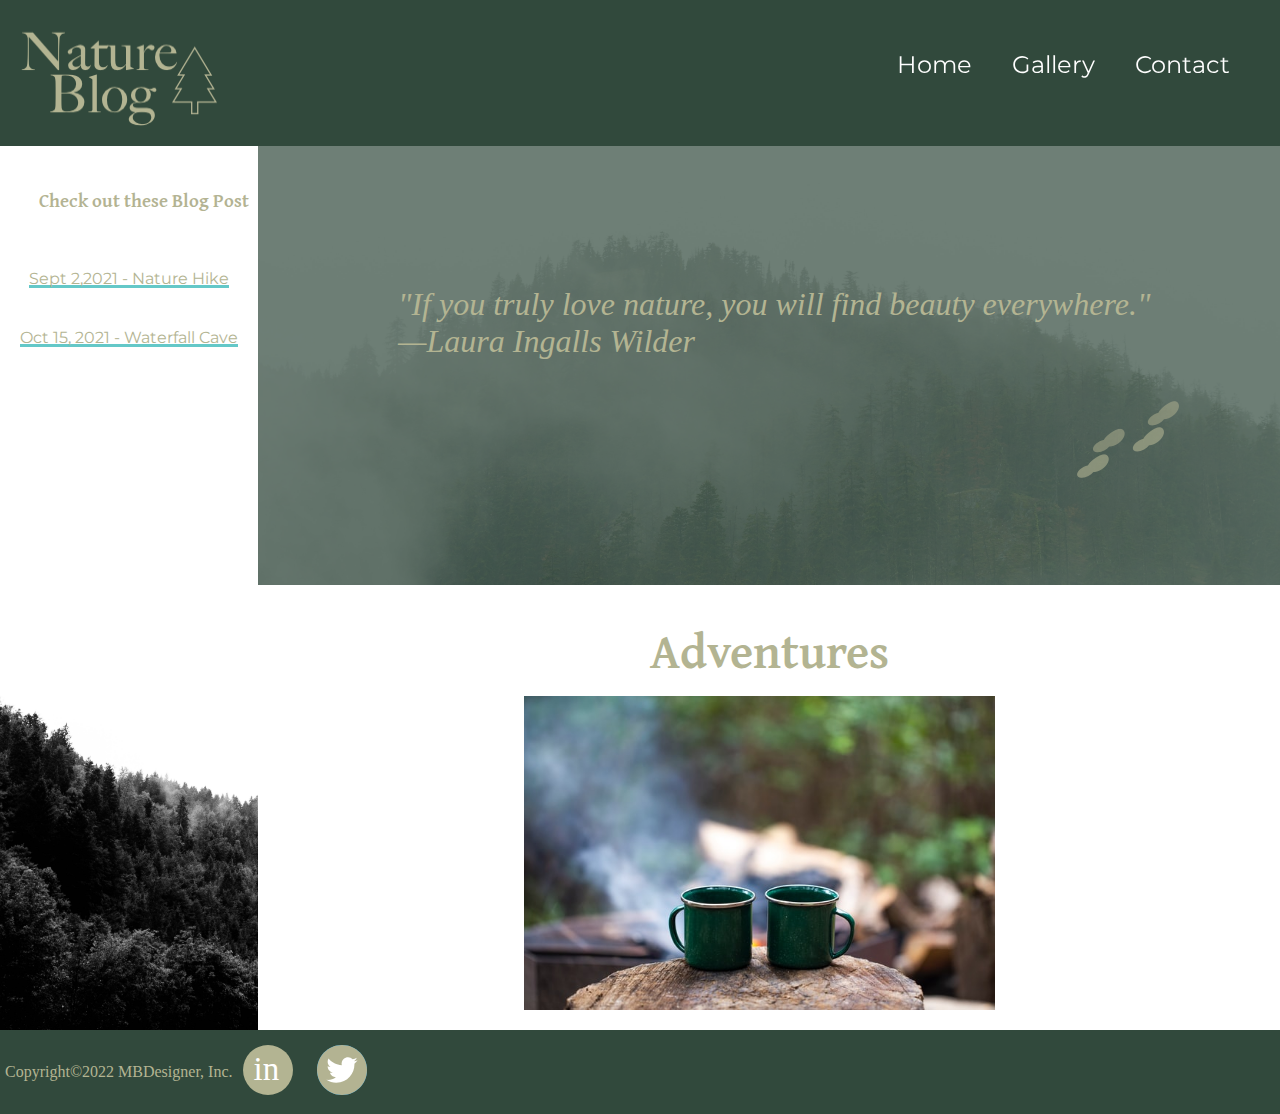
<file: index.html>
<!DOCTYPE html>
<html lang="en">
<head>
    <meta charset="UTF-8">
    <meta http-equiv="X-UA-Compatible" content="IE=edge">
    <meta name="viewport" content="width=device-width, initial-scale=1.0">
    <title>Nature Blog</title>
    <link rel="stylesheet" href="./Styles/style.css">
</head>
<body>
    <header class="hdr" >
        <img  class="logo" src="./Media/Nature Blog logo.png" alt=" Nature Logo" width="197px" height="106px">
        <nav>
            <ul>
                <li><a href="#">Home</a></li>
                <li><a href="#">Gallery</a></li>
                <li><a href="#">Contact</a></li>
            </ul>
        </nav>
    </header>
    <aside class="blog-post">
            <h3>Check out these Blog Post</h3>
            <ul>
                <li><a href="/blogpost_1.html">Sept 2,2021 - Nature Hike</a></li>
                <li><a href="#">Oct 15, 2021 - Waterfall Cave</a></li>
            </ul> 
    </aside>
    <section class="midTop">
        <div class="overlay">
            <div class="quote-sec">
                <blockquote>
                    <em>"If you truly love nature, you will find beauty everywhere." —Laura Ingalls Wilder</em>
                </blockquote>
            </div>
            <div class="foot-prints">
                <div>
                <img src="./Media/FootPrints.png">
                </div>
            </div>
    </div>
    </section>
    <main class="main">
        <h1>Adventures</h1>
        <div class="carousel">
                <figure>
                        <img src="./Media/CocoaandNature.jpg" alt="two cups">
                        <img src="./Media/camp-cliff.jpg" alt="cliff">
                        <img src="./Media/Green trees.jpg" alt="green trees">
                        <img src="./Media/Freedom.jpg" alt="bridge">
                        <img src="./Media/CocoaandNature.jpg" alt="two cups">
                </figure>
        </div>
    </main>
    <footer class="footer">
        <p>Copyright&copy2022 MBDesigner, Inc.</p>
        <div class="icons">    
        <a href="http://www.linkedin.com/in/malik-burton" target="_blank"><img src="/Media/Linkedin Logo.svg" alt="Linkedin Logo"></a>
        <a href="https://twitter.com/MalikBDesignDev" target="_blank"><img src="/Media/Twitter Logo.svg" alt="Twitter Logo"></a>     
        </div> 
    </footer>
</body>
</html>
</file>
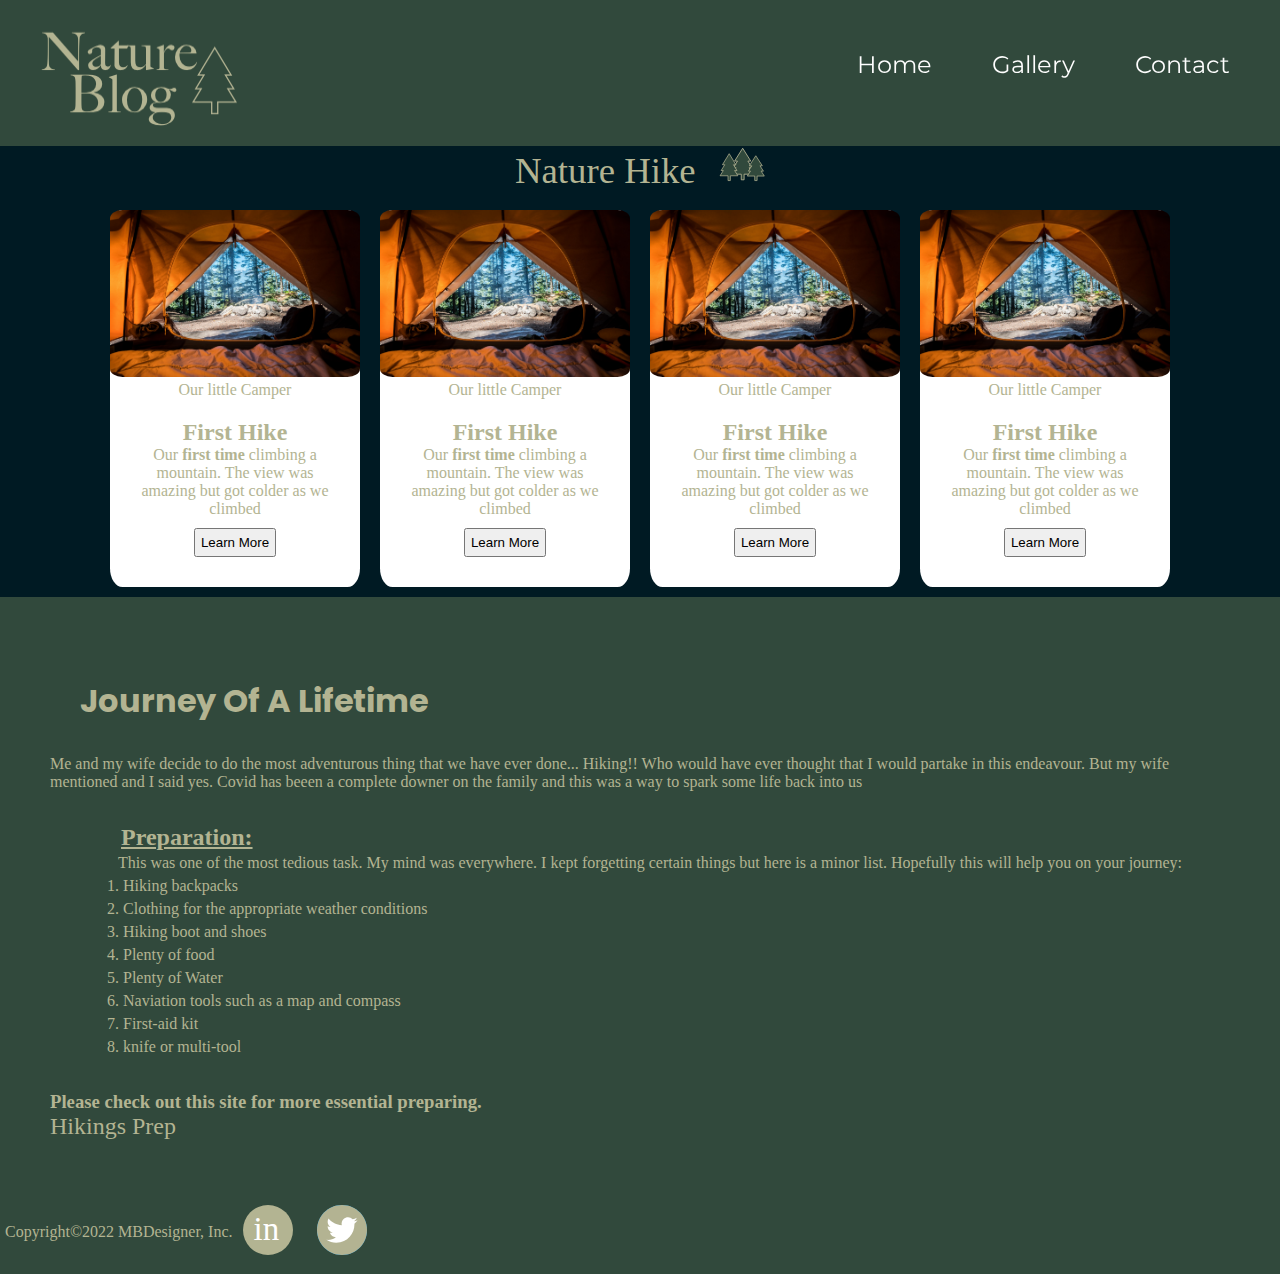
<file: blogpost_1.html>
<!DOCTYPE html>
<html lang="en">
<head>
    <meta charset="UTF-8">
    <meta http-equiv="X-UA-Compatible" content="IE=edge">
    <meta name="viewport" content="width=device-width, initial-scale=1.0">
    <title>Nature Hike</title>
    <link rel="stylesheet" href="/Styles/./Nature Hike/Blogstyle.css">
</head>
<body>
    <header class="hdr">
        <img  class="logo" src="./Media/Nature Blog logo.png" alt=" Nature Logo" width="197px" height="106px">
        <nav>
            <ul>
                <li><a href="/index.html">Home</a></li>
                <li><a href="#">Gallery</a></li>
                <li><a href="#">Contact</a></li>
            </ul>
        </nav>
    </header>
    <section class="mini-gall sec">
        <div class="Nature_Title">
            <img src="/Media/NatureHikeTitle.svg">
        </div>
            <div class="cards">
                <div class="card card_1">
                    <figure>
                    <img class="camper" src="/Media/inside-camper.jpg">
                    <figcaption>Our little Camper</figcaption>
                </figure>
                <div class="card-content">
                    <h2 class="card-title">First Hike</h2>
                    <p class="card-body">
                       Our <b>first time</b> climbing a mountain. The view was amazing but got colder as we climbed
                    </p> 
                    <button>Learn More</button>
                </div>   
                </div>
                <div class="card_2">
                    <figure>
                        <img class="camper" src="/Media/inside-camper.jpg">
                        <figcaption>Our little Camper</figcaption>
                    <div class="card-content">
                        <h2 class="card-title">First Hike</h2>
                        <p class="card-body">
                           Our <b>first time</b> climbing a mountain. The view was amazing but got colder as we climbed
                        </p> 
                        <button>Learn More</button>
                    </div>   
                </div>
                <div class="card_3">
                    <figure>
                        <img class="camper" src="/Media/inside-camper.jpg">
                        <figcaption>Our little Camper</figcaption>
                    <div class="card-content">
                        <h2 class="card-title">First Hike</h2>
                        <p class="card-body">
                           Our <b>first time</b> climbing a mountain. The view was amazing but got colder as we climbed
                        </p> 
                        <button>Learn More</button>
                    </div>   
                </div>
                <div class="card_4">
                    <figure>
                        <img class="camper" src="/Media/inside-camper.jpg">
                        <figcaption>Our little Camper</figcaption>
                    <div class="card-content">
                        <h2 class="card-title">First Hike</h2>
                        <p class="card-body">
                           Our <b>first time</b> climbing a mountain. The view was amazing but got colder as we climbed
                        </p> 
                        <button>Learn More</button>
                    </div>   
                </div>
            </div>
        </div>
    </section>
    <main class="content">
        <h2 class="journey">Journey Of A Lifetime</h2>
        
            <p>Me and my wife decide to do the most adventurous thing that we have ever done... Hiking!!
                Who would have ever thought that I would partake in this endeavour. But my wife mentioned and I said 
                yes. Covid has beeen a complete downer on the family and this was a way to spark some life back into us
            </p>
            <div class="content_section">
                <div class="list_sect">
                <h3 class="prep"><u>Preparation:</u></h3>
                    <p>This was one of the most tedious task. My mind was everywhere. I kept forgetting certain things but here is a minor list.  
                        Hopefully this will help you on your journey:
                    </p>
                    <ol>
                        <li>Hiking backpacks</li>
                        <li>Clothing for the appropriate weather conditions</li>
                        <li>Hiking boot and shoes</li>
                        <li>Plenty of food</li>
                        <li>Plenty of Water</li>
                        <li>Naviation tools such as a map and compass</li>
                        <li>First-aid kit</li>
                        <li>knife or multi-tool</li>  
                    </ol>
                </div>
            </div>
        <h3>Please check out this site for more essential preparing.</h3>
        <a  class ="bttm_link" href="https://www.rei.com/learn/expert-advice/ten-essentials.html">Hikings Prep</a>
    </main>
    <footer class="ftr-2">
        <p>Copyright&copy2022 MBDesigner, Inc.</p>
        <div class="icons">    
            <a href="http://www.linkedin.com/in/malik-burton" target="_blank"><img src="/Media/Linkedin Logo.svg" alt="Linkedin Logo"></a>
            <a href="https://twitter.com/MalikBDesignDev" target="_blank"><img src="/Media/Twitter Logo.svg" alt="Twitter Logo"></a>     
        </div> 
    </footer>
</body>
</html>
</file>
<file: Styles/style.css>
@import url('https://fonts.googleapis.com/css2?family=Gentium+Plus:ital,wght@1,700&family=Joan&family=Montserrat:wght@300&family=Patua+One&display=swap');
@import "/Styles/grid.css";
@import "/Styles/viewports.css";


/* header style  */

header{
    display:flex;
    justify-content: space-between;
    width:100%;
    padding:20px;
}

/* ----Nav Section---- */

nav ul{
    display: flex;
    justify-content:center;
    align-items:center;
    margin-left: 50px;
    padding: 10px;
}


nav li{
    
    list-style: none;
    font-family: 'Montserrat', sans-serif;
    font-size: x-large;
    margin:20px;  
 }

 nav a{
    text-decoration: none;
    color:#B3B492 ;
 }
/* -------------------------- */
 /* End of Header Section */
 /* -------------------------- */

 /* Aside Styling */
 aside{
    width:auto; 
    background-image: url(../Media/Black&white.jpg);
    background-size: cover;
    text-align: center;
 }
 
 aside ul{
    display: flex;
    flex-direction: column;
    justify-content:center;
    align-items:center;
    margin-top: 35px;
      
 }

 aside li{
    list-style: none;
    font-family: 'Montserrat', sans-serif;
    font-size: medium;
    padding: 20px;
 }

 aside a{
    text-decoration: none;
    color:#B3B492 ;
 }

/* ----------------------- */
/* End of Aside */
/* ----------------------- */

/* Section Styling */
 section{
    background-image: url(../Media/Misty-trees.jpg);
    background-size: cover;
 }

 .overlay{
    position: relative;
    max-width: 100%;
    padding: 100px;
    background: rgba(49, 73, 60,.7);
 }

.quote-sec{
    display: flex;
    justify-content:center ;
    align-items: center;
    color: #B3B492;
    font-size: xx-large;
    margin:20px;
    padding:20px;
    width:100%;  
}


.foot-prints{
    display: flex;
    justify-content:flex-end;
}

/* ----------------------- */
/* End of Section Styling */
/* ----------------------- */

/* Main Carousel Gallery */

main{
    display: flex;
    flex-direction: column;
    justify-content: center;
    align-items:center;
    width:100%;
    text-align: center;
    padding: 20px;
   
}

main h1{ 
   font-size:3em;
   color: #B3B492;
   margin:10px;
}

.carousel{
    display:flex;
    flex-direction: column;
    overflow: hidden;  
    width:50%;
    
}
figure{
    position:relative;
    width:500%;
    margin: 0;
    left: 0; 
    animation: carousel 20s infinite;
}

figure img{
    width: 20%;
    padding-right: 20px;
    float: left; 
}

@keyframes carousel{
    0%{
        left: 0;
    }
    20%{
        left: 0;
    }
    25%{
        left:-100%;
    }
    45%{
        left:-100%;
    }
    50%{
        left: -200%;
    }
    70%{
        left: -200%;
    }
    75%{
        left:-300%;
    }
    95%{
        left:-300%
    }
    100%{
        left: -400%;
    }
}
/* End of Main  */

/* Footer Styling */
footer{
    display: flex;
    flex-direction: row;
    justify-content:flex-start;
    align-items:center;
    background-color:#31493C ;
    color:#B3B492;
    padding:5px;
    width: 100%;
}

footer img{
    width: 50px;
    margin: 10px;
}

/* Global */
h1,h3{
    font-family:'Gentium Plus', serif;
}
</file>
<file: Styles/Nature Hike/Blogstyle.css>
@import url('https://fonts.googleapis.com/css2?family=Gentium+Plus:ital,wght@1,700&family=Joan&family=Montserrat:wght@300&family=Patua+One&family=Poppins:ital,wght@1,200&display=swap');
@import "/Styles/Nature Hike/Bloggrid.css";

*{
    padding: 0;
    margin: 0;
    box-sizing: border-box;
}

body{
   background-color:#31493C ;
}

/* header style  */

header{
    display:flex;
    justify-content: space-between;
    width:100%;
    padding:20px;
    background-color:#31493C;
    
}
.logo{
   margin-left: 20px;
}
/* ----Nav Section---- */

nav ul{
    display: flex;
    justify-content:center;
    align-items:center;
    margin-left: 50px;
}


nav li{
    
    list-style: none;
    font-family: 'Montserrat', sans-serif;
    font-size: x-large;
    margin: 30px;
    
 }

 nav a{
    text-decoration: none;
    color:#B3B492 ;
 }
/* -------------------------- */
 /* End of Header Section */
 /* -------------------------- */
 /* section */

 section{
    display:flex;
    flex-direction: column;
    justify-content: center;
    align-items: center;
    background-color: #001A23;
 }
section{
    width:100%;
  
}
 section img{
    width:250px; 
    border-radius:5%;
    
 }

 .cards{
    display: flex;
    flex-direction:row;
    align-items:center;
    flex-wrap: wrap;
    
 }

 

 .card_1{
    width: 250px;
    color: #B3B492;
    background-color: #fff;
    border-radius: 5%;
    text-align: center;
    margin: 10px;
 }
 .card_2{
    width: 250px;
    color: #B3B492;
    background-color: #fff;
    border-radius: 5%;
    text-align: center;
    margin: 10px;
 }
 .card_3{
    width: 250px;
    color: #B3B492;
    background-color: #fff;
    border-radius: 5%;
    text-align: center;
    margin: 10px;
 }

 .card_4{
    width: 250px;
    color: #B3B492;
    background-color: #fff;
    border-radius: 5%;
    text-align: center;
    margin: 10px;
 
 }

 .card-content{
    margin: 20px;
    background: linear-gradient(
        hsl(0% 0% 0% / 0),
        hsl(0% 0% 0% / 100)
    );
 }
 
main{
    background-color: #31493C;
    display: flex;
    flex-direction: column;
    justify-content: center;
}

 main .journey{
   font-family: 'Poppins', sans-serif;
    font-size: xx-large;
    margin: 30px;
 }

.content_section{
   display:flex;
   flex-direction: column;
   justify-content: center;
   align-items: center;
   padding:20px;
   margin:10px;
   width: 100%;
 }

 .content_section li{
   margin: 5px;
 }

 .prep{
   font-size: x-large;
   margin: 3px;
 }

 /* Footer Styling */
footer{
    display: flex;
    flex-direction: row;
    justify-content:flex-start;
    align-items:center;
    background-color:#31493C ;
    color:#B3B492;
    padding:5px;
    
    
}

footer img{
   
    width: 50px;
    margin: 10px;
}

.bttm_link{
   font-size: x-large;
   text-decoration: none;
   color:#B3B492;
}


button{
   margin: 10px;
   padding: 5px;
}

@media(max-width:700px){
  header{
   height: 10vh;
  }
  header img{
   height: 53px;
   width: 98.5px;
 
 }
 
 nav a{
   font-size: large;
 }
 
}

@media(max-width:545px){
   .hdr{
      display: flex;
      flex-direction: column;
      justify-content: center;
      padding: 100px;
     }
    .logo{
      margin-left: 35px;
    }
    nav ul{
         flex-direction: column;
         margin: 0;
    }

    nav li{
      margin: 0;
    }
    nav a{
      font-size: large;
    }

   
    .cards{
      display: flex;
      flex-direction:row;
      justify-content: center ;
      align-items:center;
      padding: 10px;
      flex-wrap: wrap;
    }

    .icons img{
      width: 35px;
    }
   }
</file>
